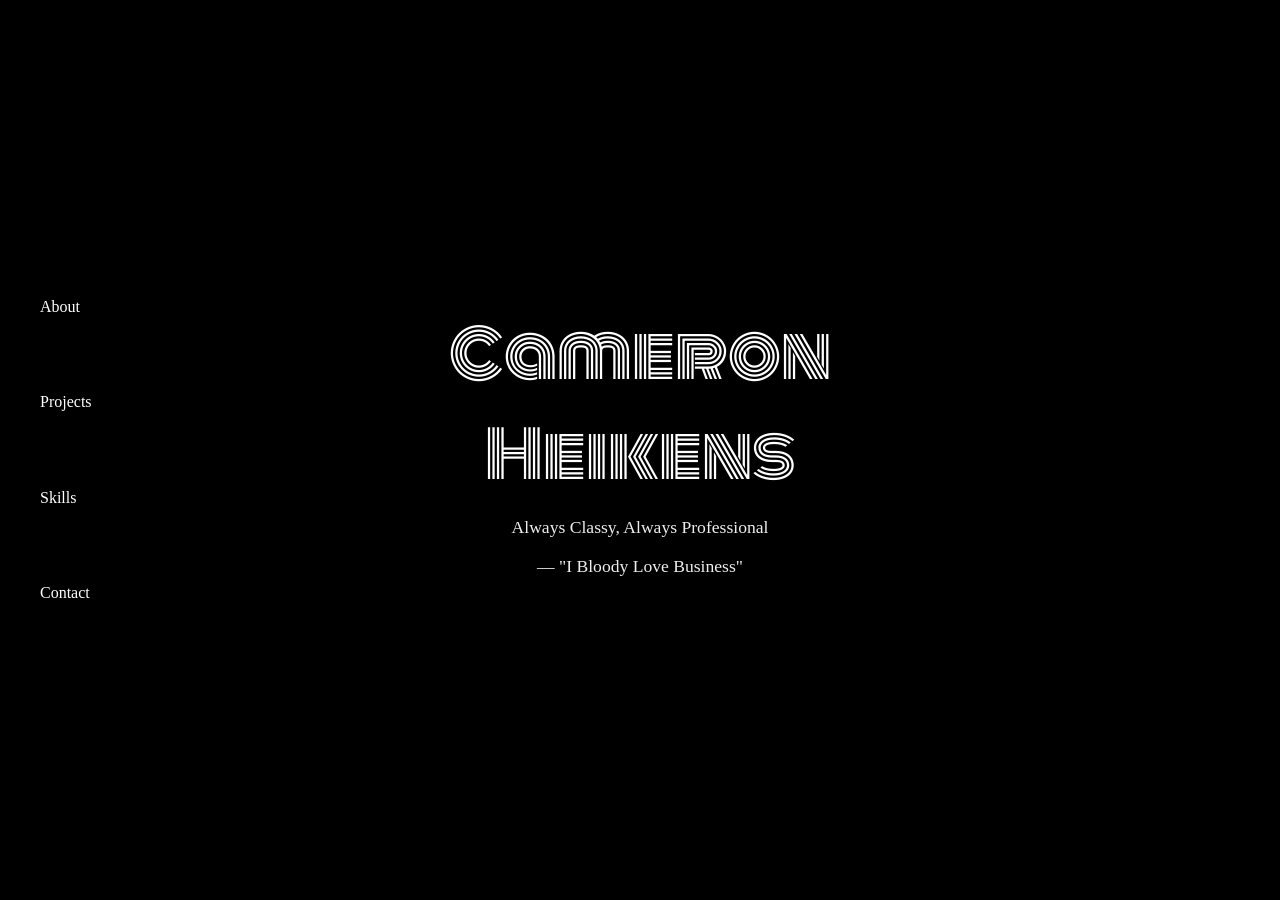
<file: index.html>
<!DOCTYPE html>
<html lang="en">
<head>
  <meta charset="UTF-8">
  <meta name="viewport" content="width=device-width, initial-scale=1.0">
  <title>About — Cam Heikens</title>

  <link rel="preconnect" href="https://fonts.googleapis.com">
  <link rel="preconnect" href="https://fonts.gstatic.com" crossorigin>
  <link href="https://fonts.googleapis.com/css2?family=Monoton&display=swap" rel="stylesheet">
  <link rel="stylesheet" href="style.css">
</head>
<body>

  
<head>
  <link rel="preconnect" href="https://fonts.googleapis.com">
  <link rel="preconnect" href="https://fonts.gstatic.com" crossorigin>
  <link href="https://fonts.googleapis.com/css2?family=Monoton&display=swap" rel="stylesheet">
  <link rel="stylesheet" href="style.css">
</head>
<body>
  

  <nav class="nav-links">
    <a href="about.html">About</a>
    <a href="projects.html">Projects</a>
    <a href="skills.html">Skills</a>
    <a href="contact.html">Contact</a>
  </nav>


  <section class="balloon">
    <video class="balloon-video" autoplay muted loop playsinline>
      <source src="Head Pop.mp4" type="video/mp4">
    </video>
    <div class="balloon-overlay"></div>
    <div class="balloon-content">
      <h1>Cameron Heikens</h1>
      <p class="tagline">Always Classy, Always Professional </p>
      <p class="tagline"> — "I Bloody Love Business"</p>
    </div>
  </section>

  <script src="script.js"></script>
</body>
</file>
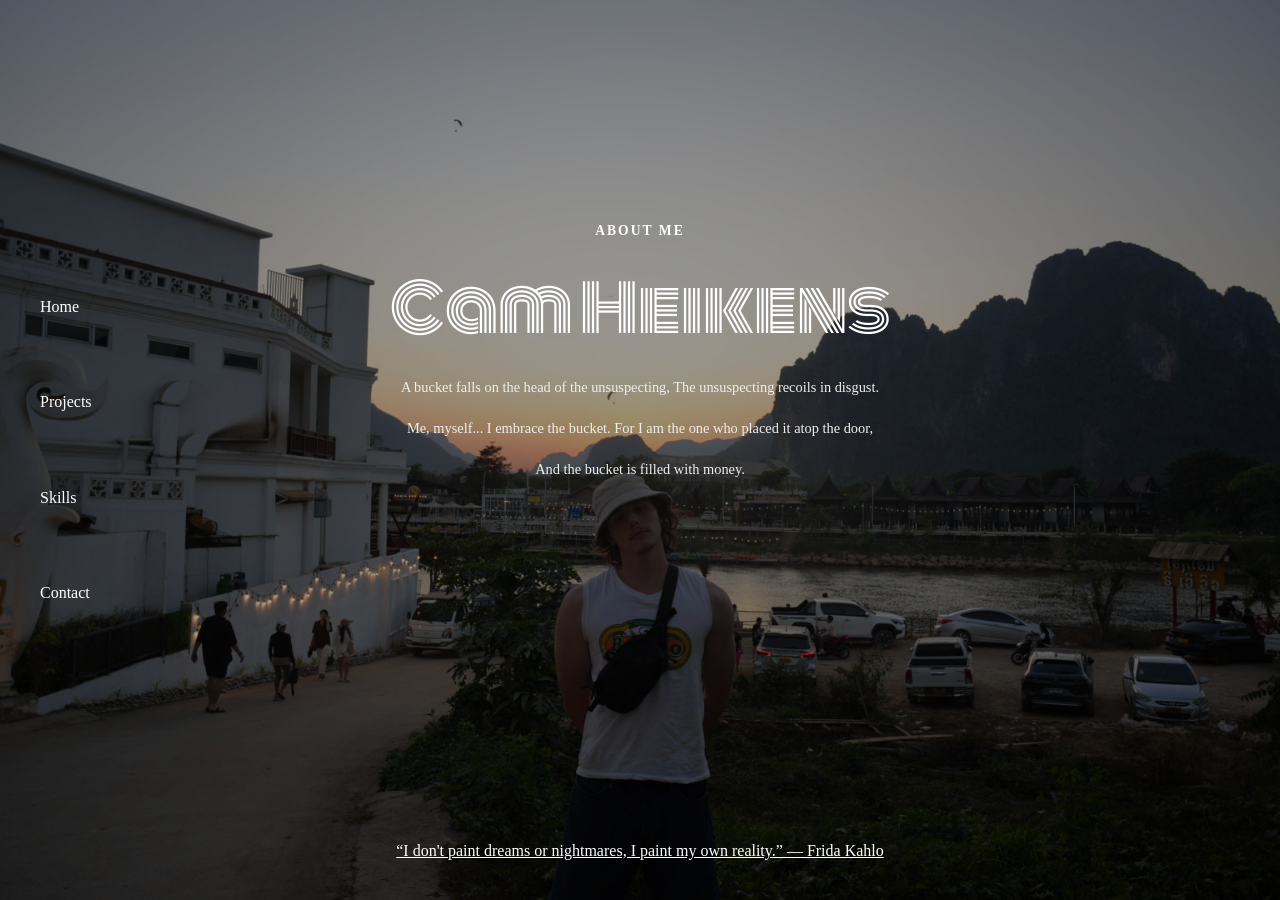
<file: about.html>
<!DOCTYPE html>
<html lang="en">
<head>
  <meta charset="UTF-8">
  <meta name="viewport" content="width=device-width, initial-scale=1.0">
  <title>About — Cam Heikens</title>

  <link rel="preconnect" href="https://fonts.googleapis.com">
  <link rel="preconnect" href="https://fonts.gstatic.com" crossorigin>
  <link href="https://fonts.googleapis.com/css2?family=Monoton&display=swap" rel="stylesheet">
  <link rel="stylesheet" href="style.css">
</head>
<body>

<section class="about-page">

  <img src="vient.JPG" alt="" class="about-photo-bg">
  <div class="about-overlay"></div>

  <nav class="nav-links">
    <a href="index.html">Home</a>
    <a href="projects.html">Projects</a>
    <a href="skills.html">Skills</a>
    <a href="contact.html">Contact</a>
  </nav>

  <div class="about-content">
    <p class="about-eyebrow">About Me</p>
    <h1>Cam Heikens</h1>

  
    <p class="about-body">
      A bucket falls on the head of the unsuspecting,
      The unsuspecting recoils in disgust.
    </p>
    <p class="about-body">
      Me, myself... I embrace the bucket.
      For I am the one who placed it atop the door,
    </p>
    <p class="about-body">
      And the bucket is filled with money.
    </p>
    
    
    
    
    

    
    
    

  </div>
  
  <div class="about-links">
      <a href="https://www.fridakahlo.org/assets/img/paintings/self-portrait-along-the-boarder-line-between-mexico-and-the-united-states.jpg" target="_blank"> “I don't paint dreams or nightmares, I paint my own reality.” ― Frida Kahlo</a>
  </div>

    

</section>

<script src="script.js"></script>
</file>
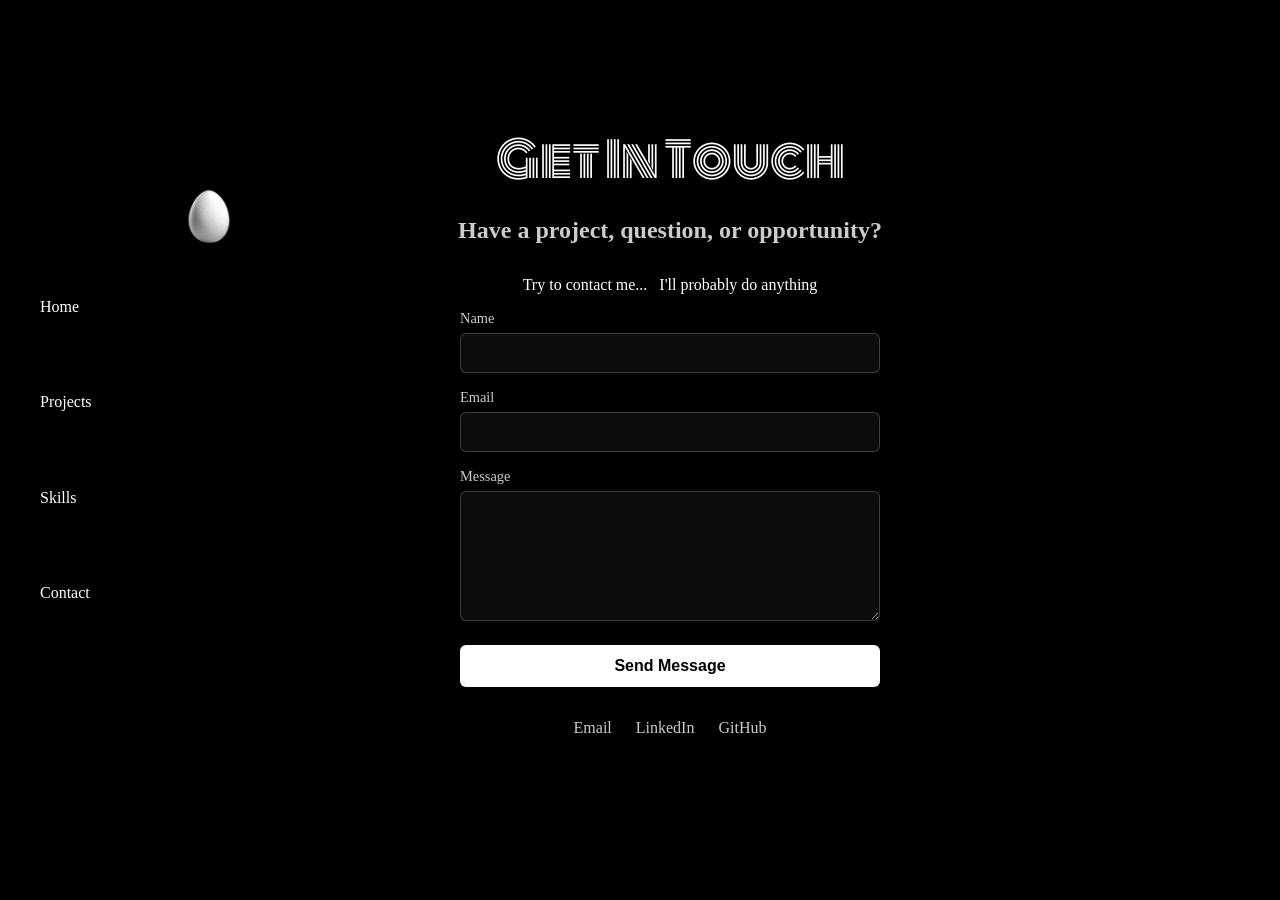
<file: contact.html>
<!DOCTYPE html>
<html lang="en">
<head>
  <meta charset="UTF-8">
  <meta name="viewport" content="width=device-width, initial-scale=1.0">
  <title>Contact — Cam Heikens</title>

  <link rel="preconnect" href="https://fonts.googleapis.com">
  <link rel="preconnect" href="https://fonts.gstatic.com" crossorigin>
  <link href="https://fonts.googleapis.com/css2?family=Monoton&display=swap" rel="stylesheet">
  <link rel="stylesheet" href="style.css">
</head>
<body>



<section class="contact" id="contact">
  <img src="egg.webp" id="dvdBounce" class="dvd-bounce" alt="Bouncing logo">
  <div id="cornerFlash" class="corner-flash"></div>

  <div class="contact-content">

    <div class="contact-header">
    <h1>Get In Touch</h1>
    <h2 class="tagline">Have a project, question, or opportunity? </h2>
        
    <p> Try to contact me...  &nbsp; I'll probably do anything</p>
    </div>

    <div class="contact-form-wrapper">

      <form class="contact-form" id="contactForm">
      <div class="form-group">
          <label for="name">Name</label>
          <input type="text" id="name" name="name" required>
      </div>

      <div class="form-group">
          <label for="email">Email</label>
          <input type="email" id="email" name="email" required>
      </div>

      <div class="form-group">
          <label for="message">Message</label>
          <textarea id="message" name="message" rows="6" required></textarea>
      </div>

      <button type="submit" class="submit-btn">Send Message</button>
      <p id="formStatus" style="display:none; color:#66b3ff; margin-top:12px;"></p>
    </form>
    </div>

    <div class="contact-links">
      <a href="mailto:camsrealbusinessemail@gmail.com">Email</a>
      <a href="https://www.youtube.com/watch?v=ORrPERJnoNQ&list=LL&index=226" target="_blank">LinkedIn</a>
      <a href="https://www.croxsons.com/wp-content/uploads/2024/02/Sparkling-Wine-cork.png.webp" target="_blank">GitHub</a>
    </div>
  </div>

  <nav class="nav-links">
    <a href="index.html">Home</a>
    <a href="projects.html">Projects</a>
    <a href="skills.html">Skills</a>
    <a href="contact.html">Contact</a>
  </nav>
</section>

  <script src="script.js"></script>

</body>
</html>
</file>
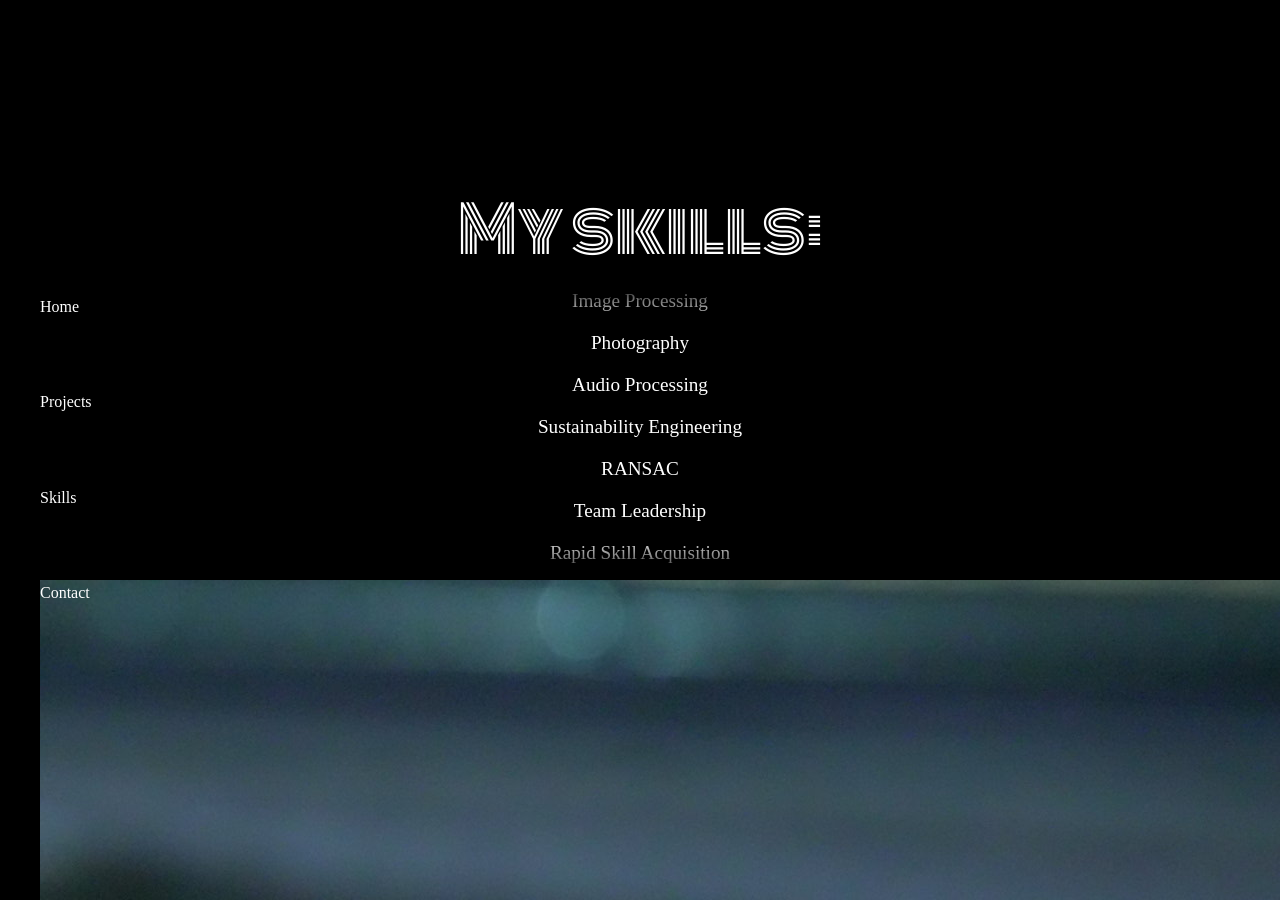
<file: skills.html>
<!DOCTYPE html>
<html lang="en">
<head>
  <meta charset="UTF-8">
  <meta name="viewport" content="width=device-width, initial-scale=1.0">
  <title>skills — Cam Heikens</title>

  <link rel="preconnect" href="https://fonts.googleapis.com">
  <link rel="preconnect" href="https://fonts.gstatic.com" crossorigin>
  <link href="https://fonts.googleapis.com/css2?family=Monoton&display=swap" rel="stylesheet">
  <link rel="stylesheet" href="style.css">
</head>
<body>
<section class="skills" id="skills">

  
  <div class="skills-grid">
    <video class="skills-bg-video" autoplay muted loop playsinline>
    <source src="Rock Mog.mp4" type="video/mp4">
    </video>



    <div class="skills-text">
      <h1>My skills:</h1>

      <div class="skills-ticker-wrapper">
        <div class="skills-ticker-track">
          <ul class="skills-ticker">
            <li>Python</li>
            <li>SolidWorks</li>
            <li>MIG Welding</li>
            <li>TIG Welding</li>
            <li>CNC Plasma Cutting</li>
            <li>CNC Routing</li>
            <li>PyTorch</li>
            <li>Pandas</li>
            <li>NumPy</li>
            <li>MATLAB</li>
            <li>Fusion 360</li>
            <li>DXF/CAM Prep</li>
            <li>PCB Design</li>
            <li>Embedded Systems</li>
            <li>Selenium Automation</li>
            <li>Engineering Drawings</li>
            <li>Sheet Metal Fabrication</li>
            <li>Aluminium Fabrication</li>
            <li>Steel Fabrication</li>
            <li>3D Modelling</li>
            <li>CAD Drafting</li>
            <li>CAM Software</li>
            <li>Laser Cutting</li>
            <li>Waterjet Cutting</li>
            <li>Manual Machining</li>
            <li>CNC Machining</li>
            <li>Lathe Operation</li>
            <li>Milling</li>
            <li>Metal Finishing</li>
            <li>Jig & Fixture Design</li>
            <li>Structural Analysis</li>
            <li>FEA</li>
            <li>Flexural Rigidity Analysis</li>
            <li>Material Selection</li>
            <li>Chassis Design</li>
            <li>Kinematics</li>
            <li>Robot Dynamics</li>
            <li>Jacobian Matrices</li>
            <li>Trajectory Generation</li>
            <li>Computed Torque Control</li>
            <li>Hybrid Force/Motion Control</li>
            <li>Computer Vision</li>
            <li>CNNs</li>
            <li>Homography</li>
            <li>RANSAC</li>
            <li>Feature Descriptors</li>
            <li>Image Segmentation</li>
            <li>Camera Geometry</li>
            <li>Machine Learning</li>
            <li>Deep Learning</li>
            <li>Data Fitting</li>
            <li>Audio Processing</li>
            <li>C</li>
            <li>Arduino</li>
            <li>Raspberry Pi</li>
            <li>Microcontrollers</li>
            <li>Circuit Design</li>
            <li>Soldering</li>
            <li>Electronics Prototyping</li>
            <li>Sensor Integration</li>
            <li>Actuator Control</li>
            <li>End-Effector Design</li>
            <li>Power Systems Analysis</li>
            <li>Synchronous Machines</li>
            <li>Induction Machines</li>
            <li>Per-Unit Analysis</li>
            <li>Power Flow Methods</li>
            <li>Rectifier Circuits</li>
            <li>DC-DC Converters</li>
            <li>DC-AC Inverters</li>
            <li>Transmission Line Analysis</li>
            <li>Process Automation</li>
            <li>Web Scraping</li>
            <li>Workflow Optimisation</li>
            <li>Technical Documentation</li>
            <li>LaTeX</li>
            <li>Academic Writing</li>
            <li>Flowcharting</li>
            <li>Project Management</li>
            <li>Cost-Benefit Analysis</li>
            <li>Client Communication</li>
            <li>Freelance Drafting</li>
            <li>Silversmithing</li>
            <li>Metal Casting</li>
            <li>Jewellery Fabrication</li>
            <li>Hand Tool Fabrication</li>
            <li>Blueprint Reading</li>
            <li>Tolerance Analysis</li>
            <li>Prototyping</li>
            <li>Rapid Prototyping</li>
            <li>3D Printing</li>
            <li>Video Editing</li>
            <li>DaVinci Resolve</li>
            <li>Motion Graphics</li>
            <li>Web Development</li>
            <li>HTML</li>
            <li>CSS</li>
            <li>JavaScript</li>
            <li>Git</li>
            <li>Problem Solving</li>
            <li>Sustainability Engineering</li>
            <li>Renewable Energy Systems</li>
            <li>Autonomous Systems</li>
            <li>Drone Design</li>
            <li>Sustainable Design</li>
            <li>Community Engineering Outreach</li>
            <li>Team Leadership</li>
            <li>Cross-Disciplinary Collaboration</li>
            <li>Karate</li>
            <li>Muay Thai</li>
            <li>MMA</li>
            <li>Striking</li>
            <li>Clinch Work</li>
            <li>Grappling</li>
            <li>Sparring</li>
            <li>Pad Work</li>
            <li>Competitive Fighting</li>
            <li>Fight Conditioning</li>
            <li>Discipline Under Pressure</li>
            <li>Trombone</li>
            <li>Guitar (Really shit tho)</li>
            <li>Trumpet (Shitly)</li>
            <li>Euphonium</li>
            <li>Photography</li>
            <li>Videography</li>
            <li>Watching Movies</li>
            <li>Watching Reels</li>
            <li>Watching TV Shows</li>
            <li>Putting On Boots</li>
            <li>Drinking Lots of Water</li>
            <li>Cooking Pretzels</li>
            <li>Cooking Schnitzels</li>
            <li>Cooking Paella</li>
            <li>PLC Programming</li>
            <li>Verilog HDL</li>
            <li>FPGA Development</li>
            <li>Quartus Prime</li>
            <li>Nios II</li>
            <li>Digital Logic Design</li>
            <li>Object-Oriented Programming</li>
            <li>OpenCV</li>
            <li>Scikit-learn</li>
            <li>Linux</li>
            <li>Bash</li>
            <li>Design for Manufacture (DFM)</li>
            <li>Design for Assembly (DFA)</li>
            <li>G-Code</li>
            <li>CNC Programming</li>
            <li>Toolpath Generation</li>
            <li>Mechanical Assembly</li>
            <li>Electromechanical Assembly</li>
            <li>Precision Measurement</li>
            <li>Metrology</li>
            <li>Reverse Engineering</li>
            <li>Lean Manufacturing</li>
            <li>Smart Manufacturing</li>
            <li>Control Systems</li>
            <li>PID Control</li>
            <li>State-Space Control</li>
            <li>Motion Planning</li>
            <li>Sensor Fusion</li>
            <li>PCB Assembly</li>
            <li>Oscilloscope Operation</li>
            <li>Multimeter Operation</li>
            <li>Engineering Design Process</li>
            <li>Systems Engineering</li>
            <li>Requirements Analysis</li>
            <li>Design Validation</li>
            <li>Failure Analysis</li>
            <li>Root Cause Analysis</li>
            <li>Experimental Design</li>
            <li>Testing & Validation</li>
            <li>Model Training</li>
            <li>Model Evaluation</li>
            <li>Transfer Learning</li>
            <li>Feature Engineering</li>
            <li>Data Visualisation</li>
            <li>Exploratory Data Analysis (EDA)</li>
            <li>Image Processing</li>
            <li>Feature Detection & Matching</li>
            <li>Geometric Vision</li>
            <li>Technical Support</li>
            <li>Customer Service</li>
            <li>Workshop Safety</li>
            <li>Risk Assessment</li>
            <li>Time Management</li>
            <li>Film Analysis</li>
            <li>Practical Effects Appreciation</li>
            <li>Storytelling</li>
            <li>Travel Planning</li>
            <li>Backpacking</li>
            <li>Museum Visiting</li>
            <li>Architecture Appreciation</li>
            <li>Industrial Design</li>
            <li>Furniture Design</li>
            <li>Product Design</li>
            <li>Woodworking</li>
            <li>Jewellery Design</li>
            <li>Ring Making</li>
            <li>Silver Casting</li>
            <li>Workshop Organisation</li>
            <li>Tool Maintenance</li>
            <li>Collecting Tools</li>
            <li>DIY Projects</li>
            <li>Rapid Skill Acquisition</li>
            <li>Learning New Trades</li>
            <li>Creative Problem Solving</li>
            <li>Hands-On Engineering</li>
            <li>Mechanical Curiosity</li>
            <li>Tinkering</li>
            <li>Reverse Engineering Products</li>
            <li>Building Things From Scratch</li>
            <li>Fixing Broken Things</li>
            <li>Precision Craftsmanship</li>
            <li>Attention to Detail</li>
            <li>Minimalist Design</li>
            <li>Photography Composition</li>
            <li>Cinematic Videography</li>
            <li>Colour Grading</li>
            <li>Self-Directed Projects</li>
            <li>Creative Engineering</li>
            <li>Workshop Experimentation</li>
            <li>Picking Coconuts</li>
            <li>Straight Chillin</li>
            <li>Making Earings</li>
            <li>Enjoying Beautiful Scenerey</li>
            <li>Beer drinking</li>
            <li>Breaking Combination Locks</li>
            <li>Beer drinking</li>
            <li>Chain Making</li>
            <li>Sitting On CLiffs Like a Madlad</li>


          </ul>
          <ul class="skills-ticker" aria-hidden="true">
            <!-- exact duplicate of the list above — the JS will rebuild this automatically on load -->
          </ul>
        </div>
      </div>
    </div>

    <div class="skills-image" id="rightImage"></div>
  </div>

  <nav class="nav-links">
    <a href="index.html">Home</a>
    <a href="projects.html">Projects</a>
    <a href="skills.html">Skills</a>
    <a href="contact.html">Contact</a>
  </nav>
</section>

  <script src="script.js"></script>

</body>
</html>
</file>
<file: style.css>
/* balloon section with video background */
.balloon {
  position: relative;
  width: 100%;
  height: 100vh;
  overflow: hidden;
}

.balloon-video {
  position: absolute;
  top: 50%;
  left: 50%;
  width: 100%;
  height: 100%;
  object-fit: cover;
  transform: translate(-50%, -50%);
  z-index: 1;
}

/* Dark overlay so text stays readable over any part of the video */
.balloon-overlay {
  position: absolute;
  top: 0;
  left: 0;
  width: 100%;
  height: 100%;
  background: rgba(0, 0, 0, 0.4);
  z-index: 2;
}

.balloon-content {
  position: absolute;
  top: 50%;
  left: 50%;
  transform: translate(-50%, -50%);
  z-index: 3;
  text-align: center;
  padding: 0 20px;
}

.header-content h1,
.balloon-content h1 {
  font-family: "Monoton", sans-serif;
  font-weight: 400;
  font-size: clamp(1rem, 6vw, 4rem);
  margin: 0;
  color: #fff;
}

.balloon-content .tagline {
  font-size: 1.1rem;
  color: #eee;
  margin-top: 12px;
}



/* Left-side vertical nav */ 
.nav-links {
  position: fixed;
  left: 0;
  top: 50%;
  bottom: 40px;
  transform: translateY(-50%);
  display: flex;
  flex-direction: column;
  justify-content: space-evenly;
  gap: 24px;
  z-index: 10;
  padding: 0 40px;
  font-size: 1rem;
}

.nav-links a {
  text-decoration: none;
  color: #fff;
  font-weight: 500;
  transition: color 0.2s ease;
  font-size: 1rem;   /* PC / default size */
}


.nav-links a:hover {
  color: #c00a89;
}



html, body {
  background-color: #000;
  color: #fff;
  margin: 0;
  padding: 0;
  overflow: hidden; 

}



.about-page {
  position: relative;
  width: 100%;
  height: 100vh;
  overflow: hidden;
}

.about-photo-bg {
  position: absolute;
  top: 50%;
  left: 50%;
  width: 100%;
  height: 100%;
  object-fit: cover;
  transform: translate(-50%, -50%);
  z-index: 1;
}

.about-overlay {
  position: absolute;
  top: 0;
  left: 0;
  width: 100%;
  height: 100%;
  background: rgba(0, 0, 0, 0.4);
  z-index: 2;
}

.about-content {
  position: absolute;
  top: 40%;
  left: 50%;
  transform: translate(-50%, -50%);
  z-index: 3;
  text-align: center;
  padding: 0 20px;
  max-width: 600px;
}

.about-content .about-eyebrow {
  color: #ffffff;
  font-size: 0.85rem;
  font-weight: 600;
  letter-spacing: 0.15em;
  text-transform: uppercase;
  margin: 0 0 20px;
}

.about-content h1 {
  font-family: "Monoton", sans-serif;
  font-weight: 400;
  font-size: clamp(2.5rem, 6vw, 4rem);
  margin: 0;
  color: #fff;
}

.about-content .about-body {
  font-size: 0.90rem;
  line-height: 1.75;
  color: #eee;
  margin-top: 16px;
}
.about-links a{
  position: absolute;
  bottom: 40px;
  left: 50%;
  transform: translateX(-50%);
  display: flex;
  justify-content: center;
  gap: 240px;
  margin-top: 0;
  color: #fff;
  z-index: 3;
}
/* 
.about-links a {
  color: #fff;
  text-decoration: none;
  transition: color 0.2s ease;
  margin-bottom: 30%;
} */

.about-links a:hover {
  color: #8e0677;
}


.projects {
  position: relative;
  height: 100vh; /* exact viewport height, not min-height */
  width: 100vw;
  overflow: hidden;
  display: flex;
  flex-direction: column;
  justify-content: center;
  padding: 60px 40px 100px;
}

.projects-bg-video {
  position: absolute;
  top: 50%;
  left: 50%;
  min-width: 100%;
  min-height: 100%;
  width: auto;
  height: auto;
  object-fit: cover;
  transform: translate(-50%, -50%) scale(1);
  z-index: 0;
}


.projects-text {
  position: relative;
  z-index: 2;
  max-width: 700px;
  margin: 0 auto;
  margin-top: -80vh; 

}

.projects-text h2,
.projects-text p {
  color: #fff;
  
}

.skills {
  position: relative;
  height: 100vh;
  width: 100vw;
  overflow: hidden;
  box-sizing: border-box;
  padding: 60px 40px 100px;
  background-color: #000;
}

.skills-bg-video {
  position: absolute;
  top: 50%;
  left: 50%;
  width: 100%;
  height: 100%;
  object-fit: cover;
  transform: translate(-50%, -50%);
  z-index: 0;
}

.skills-overlay {
  position: absolute;
  top: 0;
  left: 0;
  width: 100%;
  height: 100%;
  background: rgba(0, 0, 0, 0.4);
  z-index: 1;
}

.skills-text {
  position: relative;
  z-index: 2;
  max-width: 700px;
  margin: 0 auto;
  margin-top: 10%;
}

.skills-ticker-wrapper {
  height: 300px; /* visible scroll window — adjust to taste */
  overflow: hidden;
  position: relative;
  mask-image: linear-gradient(to bottom, transparent, #000 15%, #000 85%, transparent);
  -webkit-mask-image: linear-gradient(to bottom, transparent, #000 15%, #000 85%, transparent);
}

.skills-ticker-track {
  animation: scrollUp 25s linear infinite; /* slower, since your list is huge now */
}

.skills-ticker {
  list-style: none;
  margin: 0;
  padding: 0;
}

.skills-ticker li {
  padding: 10px 0;
  font-size: 1.2rem;
  color: #fff;
  text-align: center;
}

@keyframes scrollUp {
  from { transform: translateY(0); }
  to { transform: translateY(-50%); }
}

.skills-text h1 {
  text-align: center;
  font-family: "Monoton", sans-serif;
  font-weight: 400;
  font-size: clamp(2.5rem, 6vw, 4rem);
  margin: 0;
  color: #fff;
}

.contact {
  position: relative;
  height: 100vh;
  width: 100vw;
  overflow: hidden;
  box-sizing: border-box;
  display: flex;
  flex-direction: column;
  justify-content: center;
  align-items: center;
  padding: 60px 40px 100px;
  padding-left: 100px;
  background-color: #000;
}



.contact-content {
  width: 100%;
  text-align: center;
  /* remove max-width from here — it's now handled per-block below */
}

.contact-header {
  max-width: clamp(340px, 80vw, 500px);

  margin: 0 auto;
}

.contact-form-wrapper {
  max-width: clamp(280px, 90vw, 420px); /* independent from header, can go wider/narrower */
  margin: 0 auto;
}


.contact-content h1 {
  font-family: "Monoton", sans-serif;
  font-weight: 400;
  font-size: clamp(2rem, 4vw, 3rem);
  margin: 0 0 12px;
  color: #fff;
}

.contact-content .tagline {
  color: #ccc;
  margin-bottom: 32px;
}

.contact-form {
  display: flex;
  flex-direction: column;
  gap: 16px;
  text-align: left;
}

.form-group {
  display: flex;
  flex-direction: column;
  gap: 6px;
}

.form-group label {
  color: #ccc;
  font-size: 0.9rem;
}

.form-group input,
.form-group textarea {
  background: rgba(255, 255, 255, 0.05);
  border: 1px solid rgba(255, 255, 255, 0.2);
  border-radius: 6px;
  padding: 10px 12px;
  color: #fff;
  font-family: inherit;
  font-size: 1rem;
  resize: vertical;


}

.form-group input:focus,
.form-group textarea:focus {
  outline: none;
  border-color: #66b3ff;
}

.submit-btn {
  background: #fff;
  color: #000;
  border: none;
  border-radius: 6px;
  padding: 12px 24px;
  font-size: 1rem;
  font-weight: 600;
  cursor: pointer;
  transition: background 0.2s ease;
  margin-top: 8px;
}

.submit-btn:hover {
  background: #66b3ff;
  color: #fff;
}

.contact-links {
  display: flex;
  justify-content: center;
  gap: 24px;
  margin-top: 32px;
}

.contact-links a {
  color: #ccc;
  text-decoration: none;
  transition: color 0.2s ease;
}

.contact-links a:hover {
  color: #66b3ff;
}

.contact-content {
  position: relative;
  z-index: 100; /* higher than any overlay/video z-index nearby */
}

.dvd-bounce {
  position: fixed;
  top: 0;
  left: 0;
  width: 62px; /* adjust size as you like */
  height: auto;
  z-index: 1; /* keep this LOW so it doesn't cover your form — raise it if you want it on top instead */
  pointer-events: none; /* important: prevents it from blocking clicks on anything underneath */
}

.corner-flash {
  position: fixed;
  top: 0;
  left: 0;
  width: 100%;
  height: 100%;
  background-image: url("pig.JPG");
  background-size: cover;
  background-position: center;
  opacity: 0;
  z-index: 0; /* behind the dvd logo and content, but above the plain black background */
  transition: opacity 0.15s ease-in;
  pointer-events: none;
}

.corner-flash.flash-active {
  opacity: 1;
  transition: opacity 0.05s ease-out;
}


@media (max-width: 600px) {
  .nav-links a {
    font-size: 0.75rem;   /* iPhone / mobile size */
  }
  .balloon-content h1{
    font-size: 1.3rem;
  }.balloon-content .tagline{
    font-size : 0.5rem;
  }
  .skills-text h1{
    font-size: 1.7rem
  }
  .skills-text {
    margin-top: 40%;
  }
  .about-content .about-body{
    font-size: 0.6rem;
  }
}
</file>
